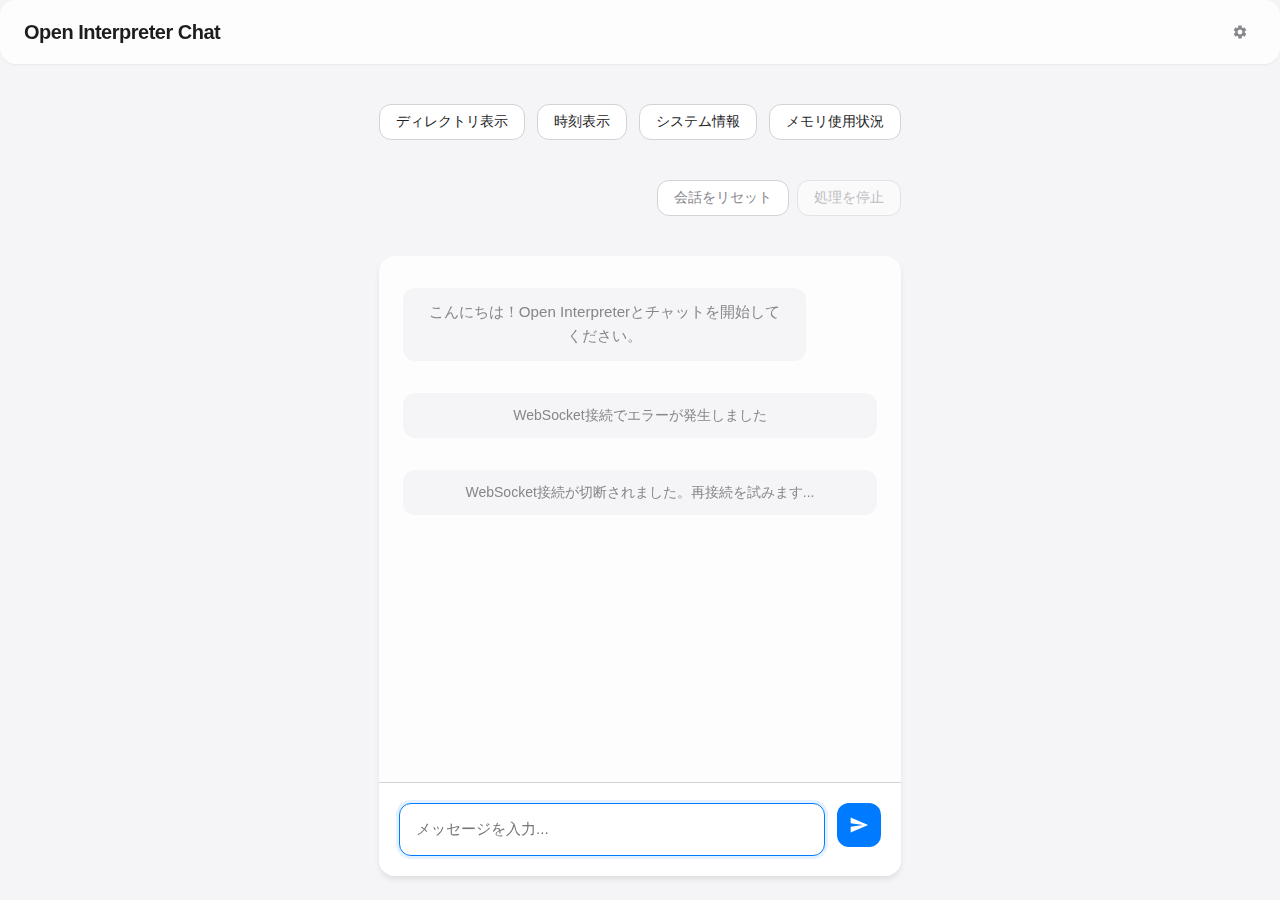
<file: templates/index.html>
<!DOCTYPE html>
<html lang="ja">
<head>
    <meta charset="UTF-8">
    <meta http-equiv="Content-Security-Policy" content="default-src 'self'; script-src 'self' 'unsafe-inline' 'unsafe-eval'; style-src 'self' 'unsafe-inline';">
    <meta name="viewport" content="width=device-width, initial-scale=1.0">
    <title>Open Interpreter Chat</title>
    <link rel="stylesheet" href="/static/css/style.css">
</head>
<body>
    <header>
        <h1>Open Interpreter Chat</h1>
        <a href="/settings" id="settingsLink" class="settings-link" aria-label="設定">
            <svg class="settings-icon" viewBox="0 0 24 24" fill="currentColor">
                <path d="M19.14 12.94c.04-.3.06-.61.06-.94 0-.32-.02-.64-.07-.94l2.03-1.58c.18-.14.23-.41.12-.61l-1.92-3.32c-.12-.22-.39-.29-.61-.22l-2.39.96c-.5-.38-1.03-.7-1.62-.94l-.36-2.54c-.04-.24-.24-.41-.48-.41h-3.84c-.24 0-.43.17-.47.41l-.36 2.54c-.59.24-1.13.57-1.62.94l-2.39-.96c-.23-.08-.49 0-.61.22L2.74 8.87c-.12.21-.08.47.12.61l2.03 1.58c-.05.3-.07.62-.07.94s.02.64.07.94l-2.03 1.58c-.18.14-.23.41-.12.61l1.92 3.32c.12.22.39.29.61.22l2.39-.96c.5.38 1.03.7 1.62.94l.36 2.54c.05.24.24.41.48.41h3.84c.24 0 .44-.17.47-.41l.36-2.54c.59-.24 1.13-.56 1.62-.94l2.39.96c.23.08.49 0 .61-.22l1.92-3.32c.12-.22.07-.47-.12-.61l-2.03-1.58zM12 15.6c-1.98 0-3.6-1.62-3.6-3.6s1.62-3.6 3.6-3.6 3.6 1.62 3.6 3.6-1.62 3.6-3.6 3.6z"/>
            </svg>
        </a>
    </header>

    <div class="container">
        <div class="examples">
            <button onclick="setExample('現在のディレクトリの内容を表示してください')">ディレクトリ表示</button>
            <button onclick="setExample('現在の時刻を教えてください')">時刻表示</button>
            <button onclick="setExample('システムの情報を表示してください')">システム情報</button>
            <button onclick="setExample('メモリの使用状況を表示してください')">メモリ使用状況</button>
        </div>

        <div class="toolbar">
            <button id="resetButton" class="reset-button">会話をリセット</button>
            <button id="stopButton" class="stop-button" disabled>処理を停止</button>
        </div>

        <div class="chat-container">
            <div id="chatMessages" class="chat-messages">
                <div class="message system-message">
                    <div class="message-content">こんにちは！Open Interpreterとチャットを開始してください。</div>
                </div>
            </div>

            <div class="chat-input">
                <textarea id="userInput" placeholder="メッセージを入力..." rows="1"></textarea>
                <button id="sendButton" onclick="sendMessage()" aria-label="送信">
                    <svg class="send-icon" viewBox="0 0 24 24" fill="currentColor">
                        <path d="M2.01 21L23 12 2.01 3 2 10l15 2-15 2z"/>
                    </svg>
                </button>
            </div>
        </div>
    </div>

    <script src="/static/js/chat.js"></script>
</body>
</html>
</file>
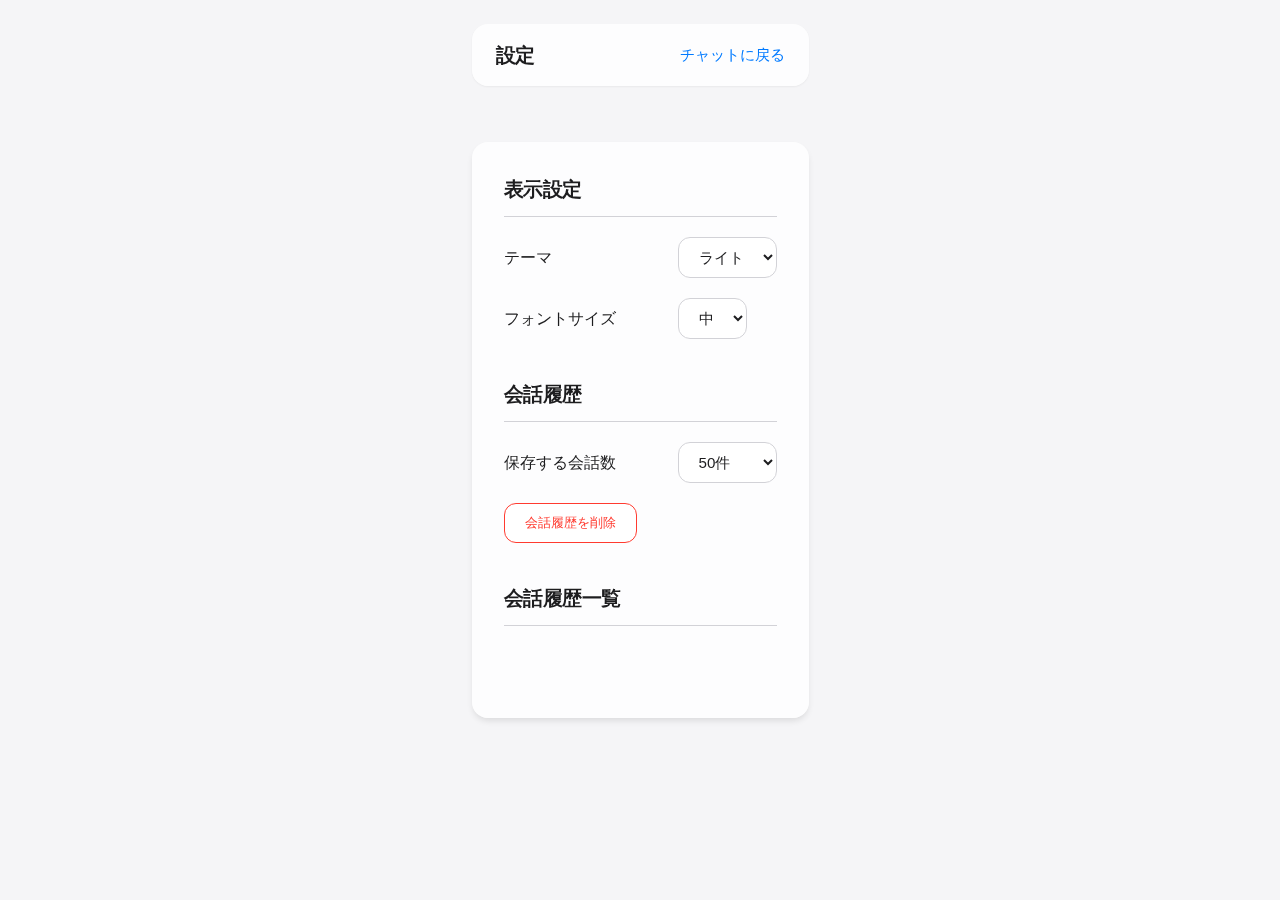
<file: templates/settings.html>
<!DOCTYPE html>
<html lang="ja">
<head>
    <meta charset="UTF-8">
    <meta name="viewport" content="width=device-width, initial-scale=1.0">
    <title>設定 - Open Interpreter Chat</title>
    <link rel="stylesheet" href="/static/css/style.css">
</head>
<body>
    <div class="container">
        <header>
            <h1>設定</h1>
            <nav>
                <a href="/" class="nav-link">チャットに戻る</a>
            </nav>
        </header>

        <div class="settings-container">
            <section class="settings-section">
                <h2>表示設定</h2>
                <div class="setting-item">
                    <label for="theme">テーマ</label>
                    <select id="theme">
                        <option value="light">ライト</option>
                        <option value="dark">ダーク</option>
                    </select>
                </div>
                <div class="setting-item">
                    <label for="fontSize">フォントサイズ</label>
                    <select id="fontSize">
                        <option value="small">小</option>
                        <option value="medium">中</option>
                        <option value="large">大</option>
                    </select>
                </div>
            </section>

            <section class="settings-section">
                <h2>会話履歴</h2>
                <div class="setting-item">
                    <label for="maxHistory">保存する会話数</label>
                    <select id="maxHistory">
                        <option value="10">10件</option>
                        <option value="20">20件</option>
                        <option value="50">50件</option>
                        <option value="100">100件</option>
                        <option value="unlimited">無制限</option>
                    </select>
                </div>
                <div class="setting-item">
                    <button id="clearHistory" class="danger-button">会話履歴を削除</button>
                </div>
            </section>

            <section class="settings-section">
                <h2>会話履歴一覧</h2>
                <div id="historyList" class="history-list">
                    <!-- 会話履歴がここに表示されます -->
                </div>
            </section>
        </div>
    </div>
    <script src="/static/js/settings.js"></script>
</body>
</html>
</file>
<file: static/css/style.css>
:root {
    --primary-color: #007AFF;
    --primary-hover: #0066CC;
    --bg-color: #F5F5F7;
    --chat-bg: #FFFFFF;
    --text-color: #1D1D1F;
    --text-secondary: #86868B;
    --border-color: #D2D2D7;
    --message-bg: #F5F5F7;
    --ai-message-bg: #F0F7FF;
    --code-bg: #1D1D1F;
    --code-text: #F5F5F7;
    --shadow-sm: 0 1px 2px 0 rgba(0, 0, 0, 0.05);
    --shadow-md: 0 4px 6px -1px rgba(0, 0, 0, 0.1);
    --radius-sm: 8px;
    --radius-md: 12px;
    --radius-lg: 16px;
}

* {
    box-sizing: border-box;
    margin: 0;
    padding: 0;
    -webkit-font-smoothing: antialiased;
    -moz-osx-font-smoothing: grayscale;
}

body {
    font-family: -apple-system, BlinkMacSystemFont, "SF Pro Text", "Helvetica Neue", Arial, sans-serif;
    line-height: 1.5;
    color: var(--text-color);
    background-color: var(--bg-color);
    min-height: 100vh;
    display: flex;
    flex-direction: column;
}

.container {
    max-width: 1000px;
    margin: 0 auto;
    padding: 1.5rem;
    flex: 1;
    display: flex;
    flex-direction: column;
    gap: 1.5rem;
}

header {
    background-color: var(--chat-bg);
    padding: 1rem 1.5rem;
    border-radius: var(--radius-lg);
    box-shadow: var(--shadow-sm);
    margin-bottom: 1rem;
    display: flex;
    align-items: center;
    justify-content: space-between;
    backdrop-filter: blur(10px);
    -webkit-backdrop-filter: blur(10px);
    background-color: rgba(255, 255, 255, 0.8);
}

h1 {
    font-size: 1.25rem;
    font-weight: 600;
    color: var(--text-color);
    letter-spacing: -0.5px;
}

.settings-link {
    display: flex;
    align-items: center;
    justify-content: center;
    width: 32px;
    height: 32px;
    border-radius: 50%;
    color: var(--text-secondary);
    transition: all 0.2s ease;
}

.settings-link:hover {
    background-color: var(--message-bg);
    color: var(--text-color);
}

.settings-icon {
    width: 16px;
    height: 16px;
}

.examples {
    display: flex;
    flex-wrap: wrap;
    gap: 0.75rem;
    margin-bottom: 1rem;
}

.examples button {
    background-color: var(--chat-bg);
    border: 1px solid var(--border-color);
    padding: 0.5rem 1rem;
    border-radius: var(--radius-md);
    color: var(--text-color);
    font-size: 0.875rem;
    cursor: pointer;
    transition: all 0.2s ease;
    font-weight: 500;
}

.examples button:hover {
    background-color: var(--message-bg);
    border-color: var(--primary-color);
    color: var(--primary-color);
    transform: translateY(-1px);
}

.toolbar {
    display: flex;
    justify-content: flex-end;
    margin-bottom: 1rem;
}

#resetButton {
    background-color: var(--chat-bg);
    border: 1px solid var(--border-color);
    padding: 0.5rem 1rem;
    border-radius: var(--radius-md);
    color: var(--text-secondary);
    font-size: 0.875rem;
    cursor: pointer;
    transition: all 0.2s ease;
    font-weight: 500;
}

#resetButton:hover {
    background-color: var(--message-bg);
    color: var(--text-color);
    transform: translateY(-1px);
}

.stop-button {
    background-color: var(--chat-bg);
    border: 1px solid var(--border-color);
    padding: 0.5rem 1rem;
    border-radius: var(--radius-md);
    color: var(--text-secondary);
    font-size: 0.875rem;
    cursor: pointer;
    transition: all 0.2s ease;
    font-weight: 500;
    margin-left: 0.5rem;
}

.stop-button:hover:not(:disabled) {
    background-color: var(--message-bg);
    color: var(--text-color);
    transform: translateY(-1px);
}

.stop-button:disabled {
    opacity: 0.5;
    cursor: not-allowed;
}

.chat-container {
    background-color: var(--chat-bg);
    border-radius: var(--radius-lg);
    box-shadow: var(--shadow-md);
    flex: 1;
    display: flex;
    flex-direction: column;
    overflow: hidden;
    backdrop-filter: blur(10px);
    -webkit-backdrop-filter: blur(10px);
    background-color: rgba(255, 255, 255, 0.8);
}

#chatMessages {
    flex: 1;
    overflow-y: auto;
    padding: 1.5rem;
    display: flex;
    flex-direction: column;
    gap: 1rem;
}

.message {
    max-width: 85%;
    padding: 1rem 1.25rem;
    border-radius: var(--radius-md);
    animation: messageAppear 0.3s ease;
    line-height: 1.6;
}

.user-message {
    background-color: var(--message-bg);
    align-self: flex-end;
    border-bottom-right-radius: var(--radius-sm);
}

.ai-message {
    background-color: var(--ai-message-bg);
    align-self: flex-start;
    border-bottom-left-radius: var(--radius-sm);
}

.message-content {
    font-size: 0.95rem;
    line-height: 1.6;
    white-space: pre-wrap;
}

.message-time {
    font-size: 0.75rem;
    color: var(--text-secondary);
    margin-top: 0.5rem;
    text-align: right;
}

.chat-input {
    border-top: 1px solid var(--border-color);
    padding: 1.25rem;
    display: flex;
    gap: 0.75rem;
    background-color: var(--chat-bg);
}

#userInput {
    flex: 1;
    padding: 0.875rem 1rem;
    border: 1px solid var(--border-color);
    border-radius: var(--radius-md);
    resize: none;
    font-size: 0.95rem;
    line-height: 1.5;
    transition: all 0.2s ease;
    max-height: 120px;
    min-height: 44px;
    font-family: inherit;
}

#userInput:focus {
    outline: none;
    border-color: var(--primary-color);
    box-shadow: 0 0 0 3px rgba(0, 122, 255, 0.1);
}

#sendButton {
    background-color: var(--primary-color);
    color: white;
    border: none;
    border-radius: var(--radius-md);
    width: 44px;
    height: 44px;
    display: flex;
    align-items: center;
    justify-content: center;
    cursor: pointer;
    transition: all 0.2s ease;
}

#sendButton:hover {
    background-color: var(--primary-hover);
    transform: translateY(-1px);
}

#sendButton:disabled {
    background-color: var(--text-secondary);
    cursor: not-allowed;
    transform: none;
}

.send-icon {
    width: 20px;
    height: 20px;
}

.code-block {
    background-color: var(--code-bg);
    color: var(--code-text);
    padding: 1rem;
    border-radius: var(--radius-md);
    margin: 0.5rem 0;
    font-family: 'SF Mono', 'Consolas', monospace;
    font-size: 0.9rem;
    overflow-x: auto;
    white-space: pre;
}

.system-message {
    background-color: var(--message-bg);
    color: var(--text-secondary);
    padding: 0.75rem 1.25rem;
    border-radius: var(--radius-md);
    font-size: 0.875rem;
    text-align: center;
    margin: 0.5rem 0;
}

.typing-indicator {
    display: flex;
    align-items: center;
    justify-content: center;
    padding: 10px;
    margin: 10px 0;
}

.typing-indicator span {
    width: 8px;
    height: 8px;
    background-color: #90949f;
    border-radius: 50%;
    margin: 0 4px;
    animation: typing 1s infinite ease-in-out;
}

.typing-indicator span:nth-child(2) {
    animation-delay: 0.2s;
}

.typing-indicator span:nth-child(3) {
    animation-delay: 0.4s;
}

.loading-indicator {
    width: 16px;
    height: 16px;
    border: 2px solid rgba(255, 255, 255, 0.3);
    border-radius: 50%;
    border-top-color: white;
    animation: spin 1s linear infinite;
}

@keyframes messageAppear {
    from {
        opacity: 0;
        transform: translateY(8px);
    }
    to {
        opacity: 1;
        transform: translateY(0);
    }
}

@keyframes typing {
    0%, 100% {
        transform: translateY(0);
    }
    50% {
        transform: translateY(-5px);
    }
}

@keyframes spin {
    to {
        transform: rotate(360deg);
    }
}

/* スクロールバーのカスタマイズ */
::-webkit-scrollbar {
    width: 6px;
}

::-webkit-scrollbar-track {
    background: transparent;
}

::-webkit-scrollbar-thumb {
    background: var(--border-color);
    border-radius: 3px;
}

::-webkit-scrollbar-thumb:hover {
    background: var(--text-secondary);
}

/* ダークテーマ */
[data-theme="dark"] {
    --bg-color: #000000;
    --chat-bg: #1C1C1E;
    --text-color: #FFFFFF;
    --text-secondary: #98989F;
    --border-color: #2C2C2E;
    --message-bg: #2C2C2E;
    --ai-message-bg: #1C1C1E;
    --code-bg: #1C1C1E;
    --code-text: #FFFFFF;
}

[data-theme="dark"] header {
    background-color: rgba(28, 28, 30, 0.8);
}

[data-theme="dark"] .chat-container {
    background-color: rgba(28, 28, 30, 0.8);
}

[data-theme="dark"] .setting-item select {
    background-color: var(--message-bg);
    color: var(--text-color);
}

[data-theme="dark"] .history-item {
    background-color: var(--message-bg);
}

[data-theme="dark"] .history-item:hover {
    background-color: var(--ai-message-bg);
}

/* フォントサイズの設定 */
[data-font-size="small"] {
    font-size: 0.875rem;
}

[data-font-size="medium"] {
    font-size: 1rem;
}

[data-font-size="large"] {
    font-size: 1.125rem;
}

/* 設定画面のスタイル */
.settings-container {
    background-color: var(--chat-bg);
    border-radius: var(--radius-lg);
    box-shadow: var(--shadow-md);
    padding: 2rem;
    margin-top: 1rem;
    backdrop-filter: blur(10px);
    -webkit-backdrop-filter: blur(10px);
    background-color: rgba(255, 255, 255, 0.8);
}

.settings-section {
    margin-bottom: 2.5rem;
}

.settings-section h2 {
    font-size: 1.25rem;
    color: var(--text-color);
    margin-bottom: 1.25rem;
    padding-bottom: 0.75rem;
    border-bottom: 1px solid var(--border-color);
    font-weight: 600;
    letter-spacing: -0.5px;
}

.setting-item {
    display: flex;
    align-items: center;
    margin-bottom: 1.25rem;
    gap: 1.5rem;
}

.setting-item label {
    min-width: 150px;
    color: var(--text-color);
    font-weight: 500;
}

.setting-item select {
    padding: 0.625rem 1rem;
    border: 1px solid var(--border-color);
    border-radius: var(--radius-md);
    background-color: var(--chat-bg);
    color: var(--text-color);
    font-size: 0.95rem;
    cursor: pointer;
    transition: all 0.2s ease;
    font-family: inherit;
}

.setting-item select:focus {
    outline: none;
    border-color: var(--primary-color);
    box-shadow: 0 0 0 3px rgba(0, 122, 255, 0.1);
}

.danger-button {
    background-color: var(--chat-bg);
    border: 1px solid #FF3B30;
    color: #FF3B30;
    padding: 0.625rem 1.25rem;
    border-radius: var(--radius-md);
    cursor: pointer;
    transition: all 0.2s ease;
    font-weight: 500;
}

.danger-button:hover {
    background-color: #FFE5E5;
    border-color: #FF3B30;
    color: #FF3B30;
    transform: translateY(-1px);
}

.history-list {
    display: flex;
    flex-direction: column;
    gap: 0.75rem;
}

.history-item {
    background-color: var(--message-bg);
    border-radius: var(--radius-md);
    padding: 1.25rem;
    cursor: pointer;
    transition: all 0.2s ease;
}

.history-item:hover {
    background-color: var(--ai-message-bg);
    transform: translateY(-1px);
}

.history-item-title {
    font-weight: 600;
    margin-bottom: 0.5rem;
    color: var(--text-color);
}

.history-item-date {
    font-size: 0.875rem;
    color: var(--text-secondary);
}

.nav-link {
    color: var(--primary-color);
    text-decoration: none;
    font-size: 0.95rem;
    transition: color 0.2s ease;
    font-weight: 500;
}

.nav-link:hover {
    color: var(--primary-hover);
}
</file>
